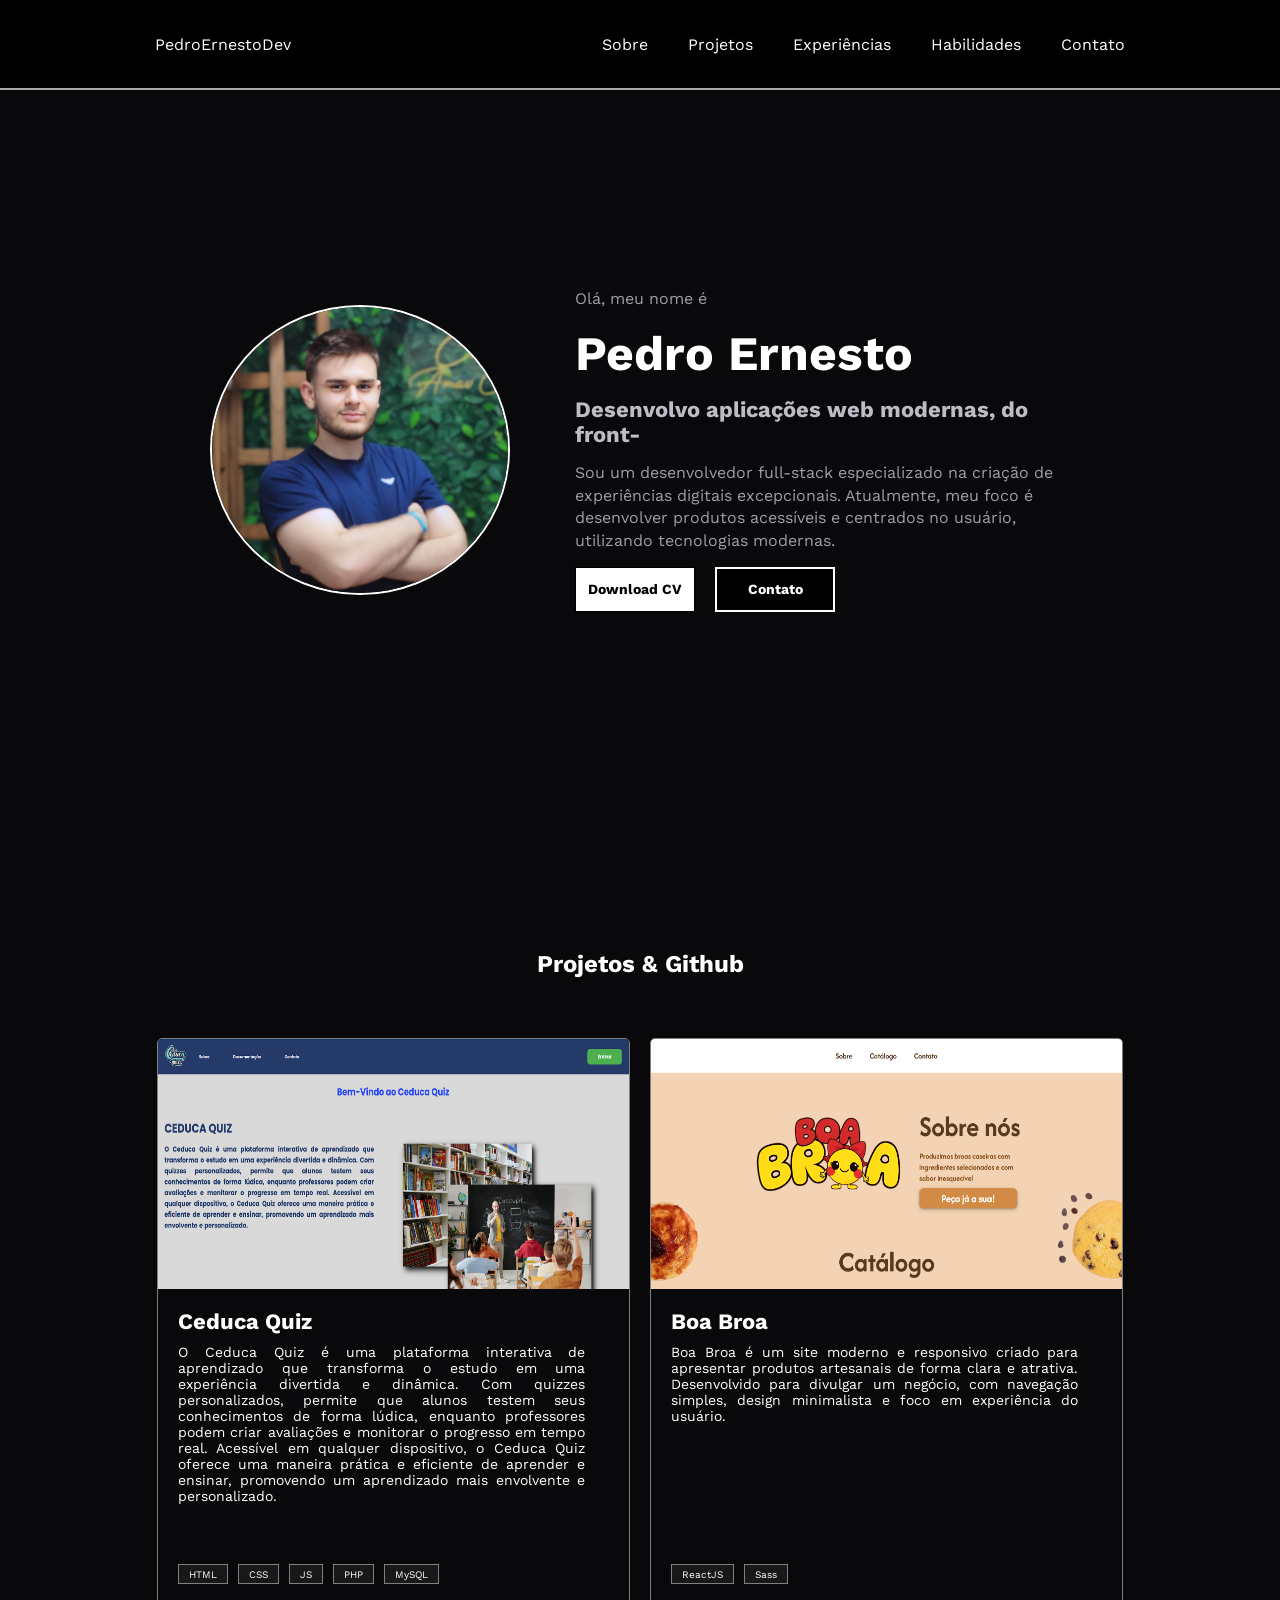
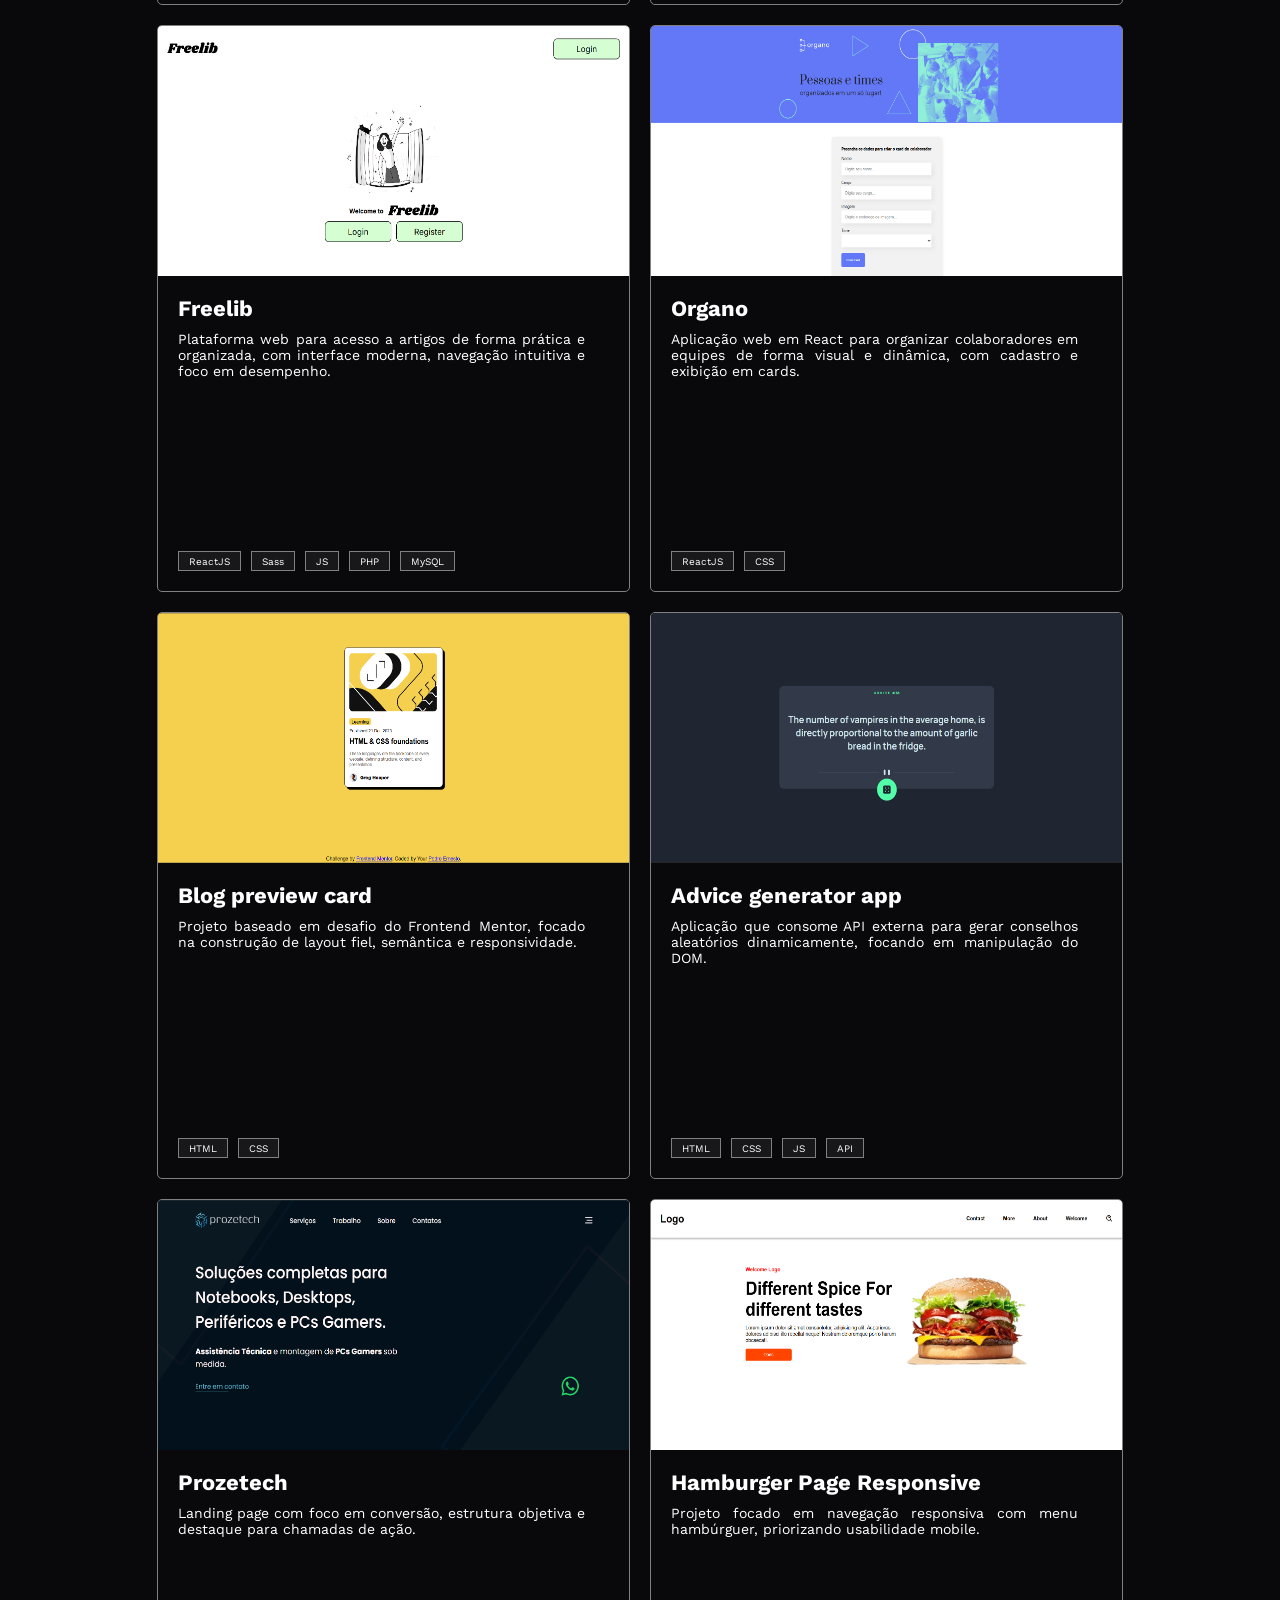
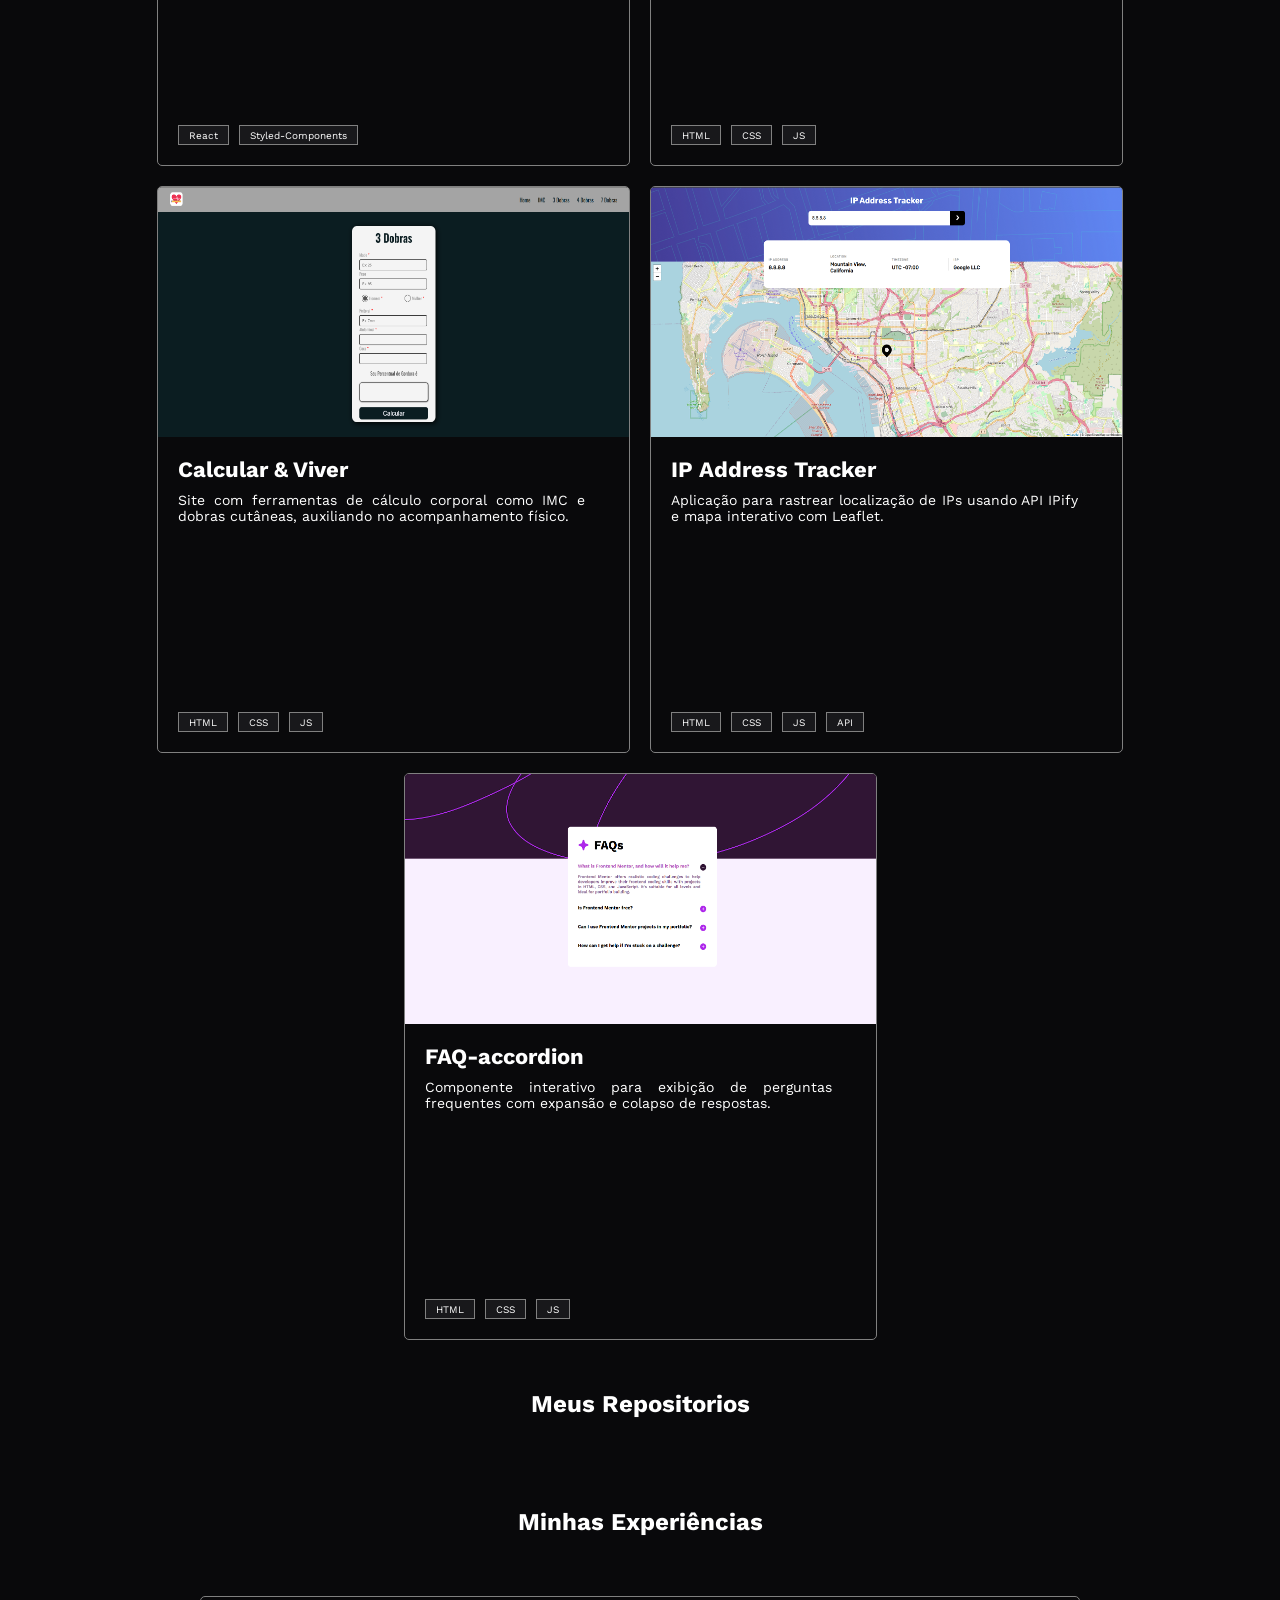
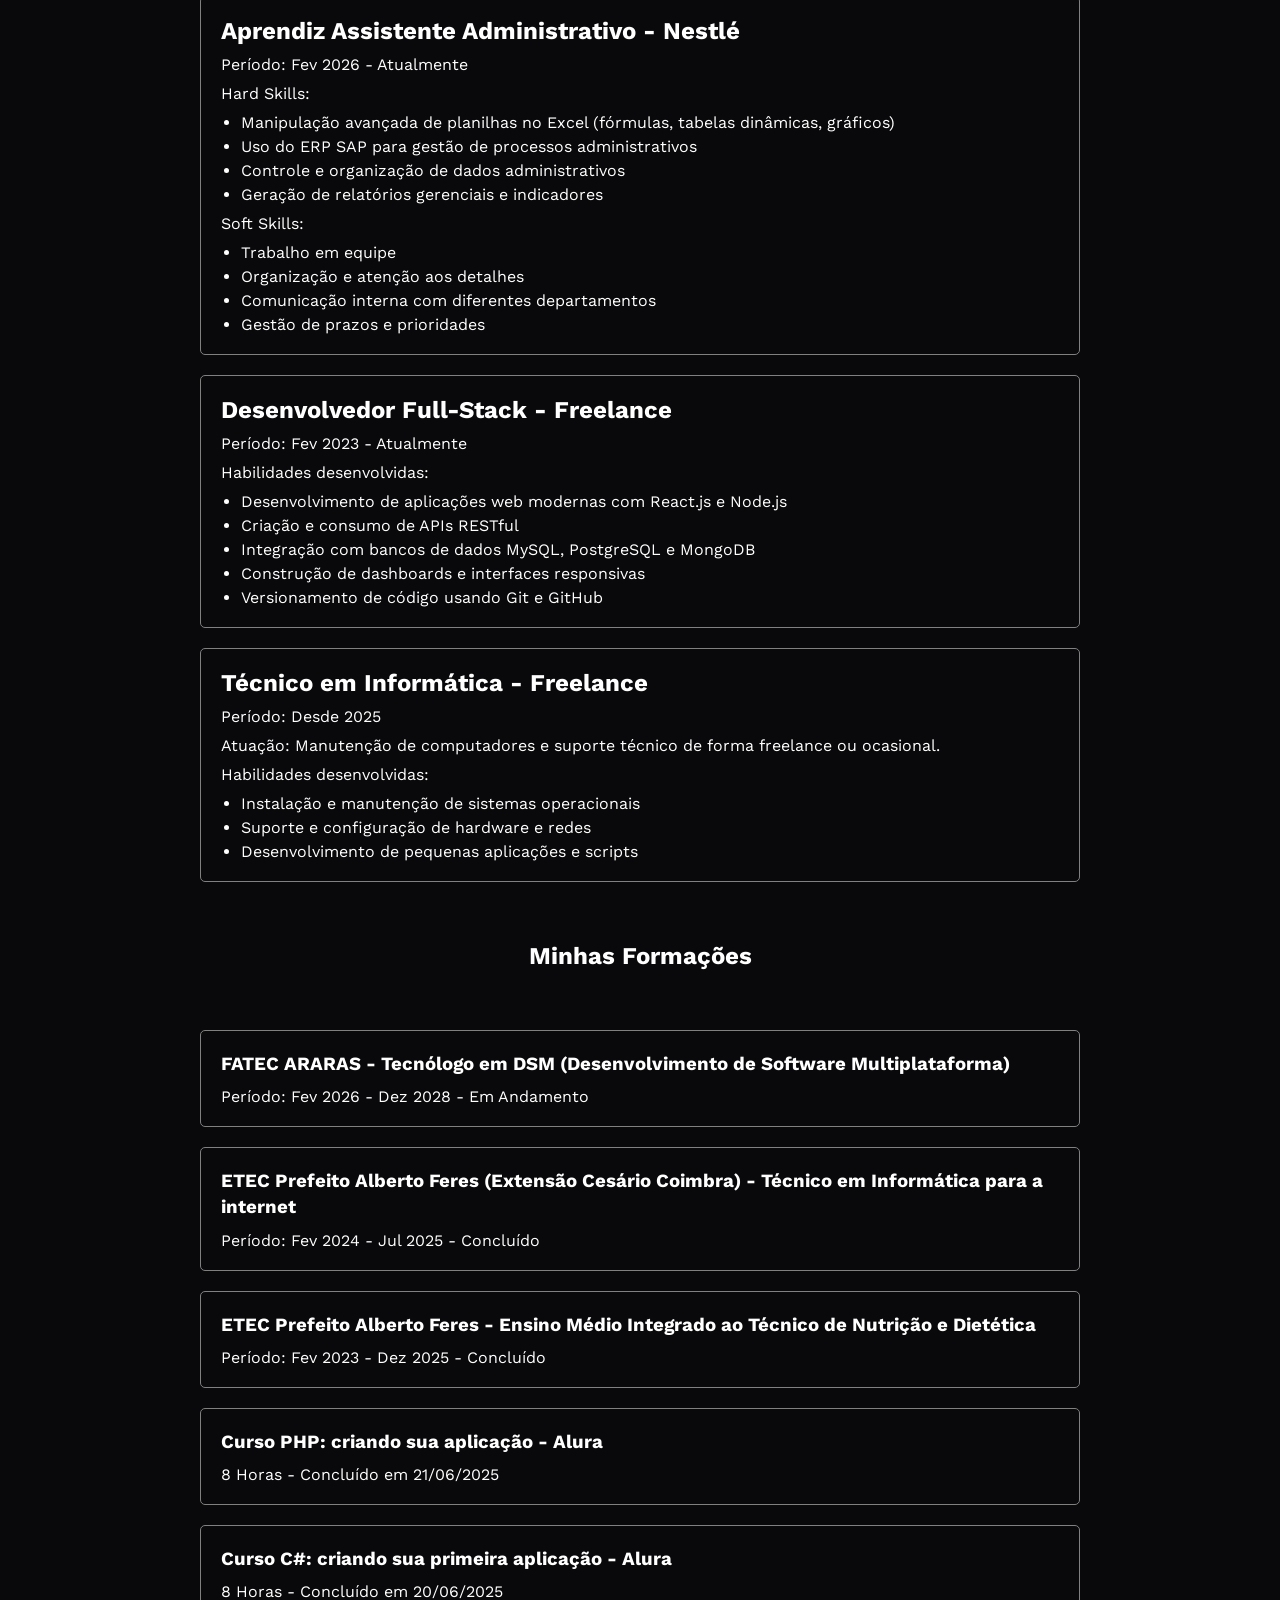
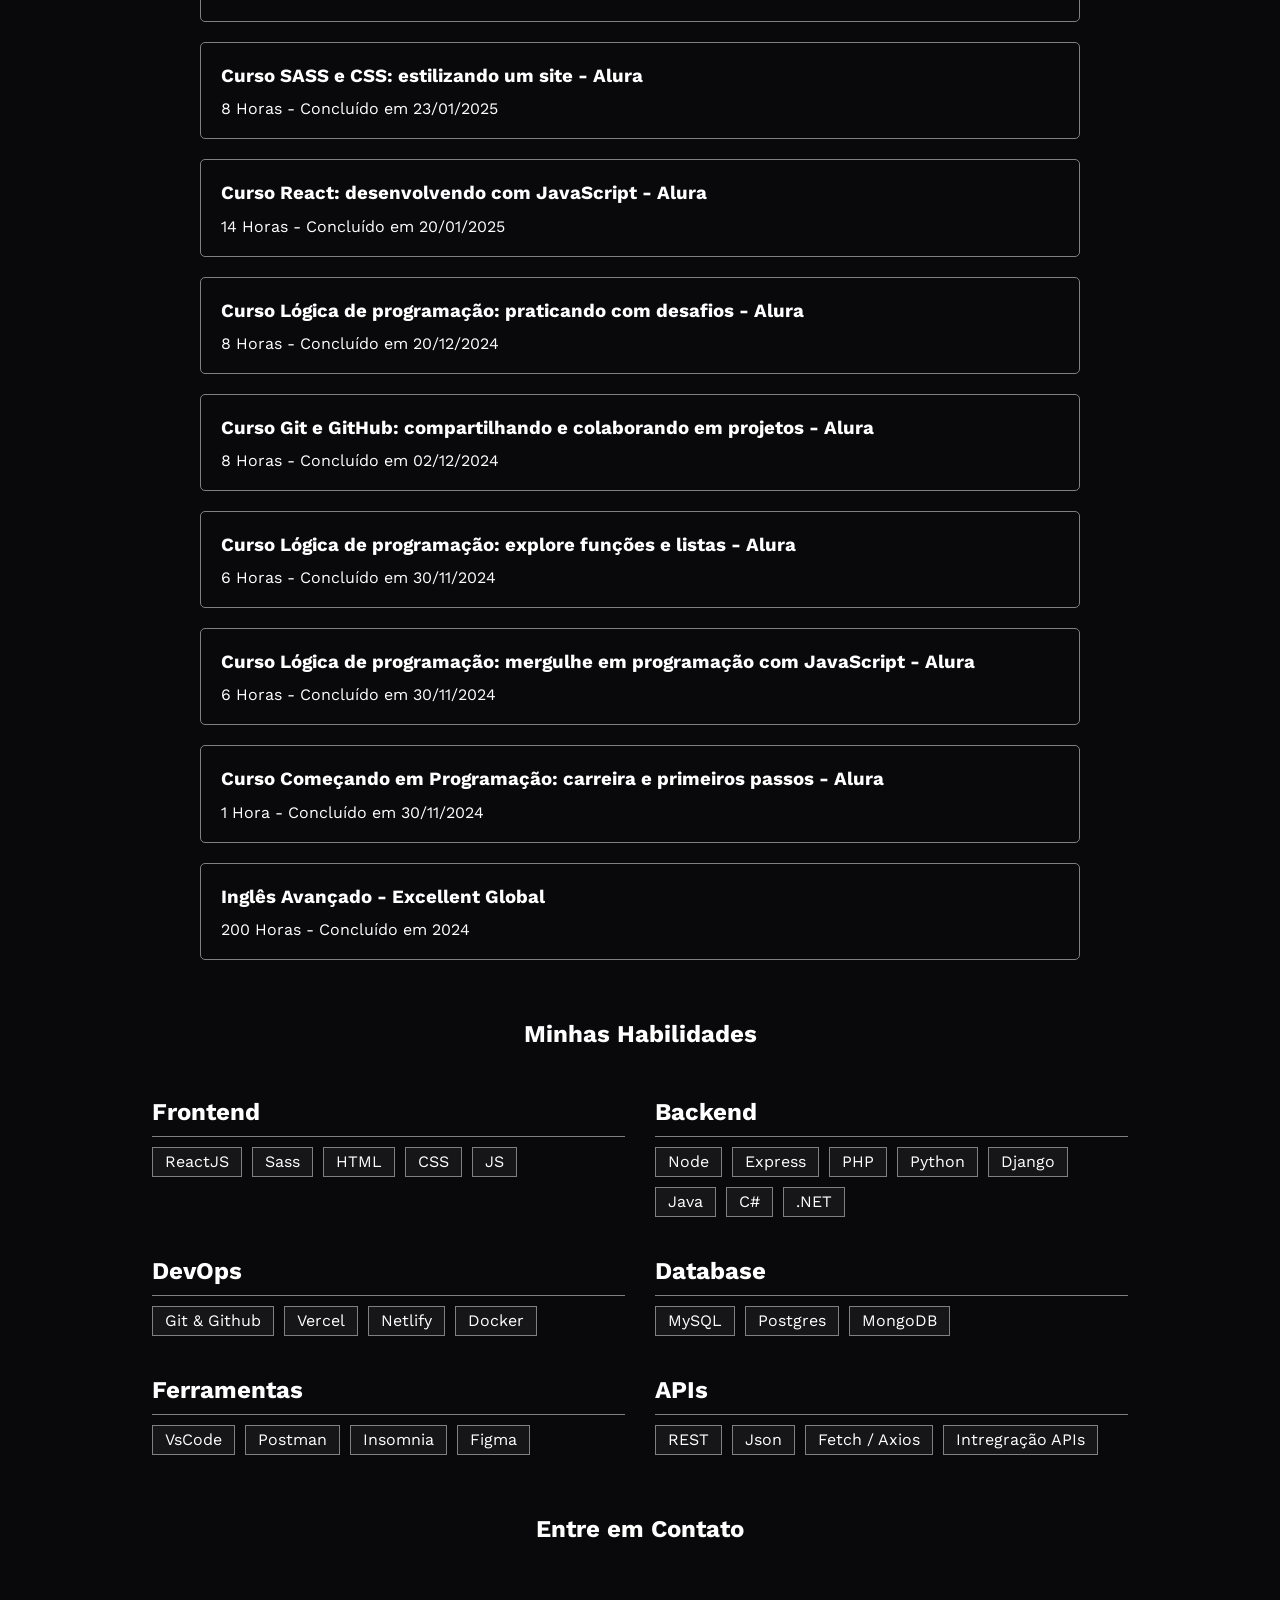
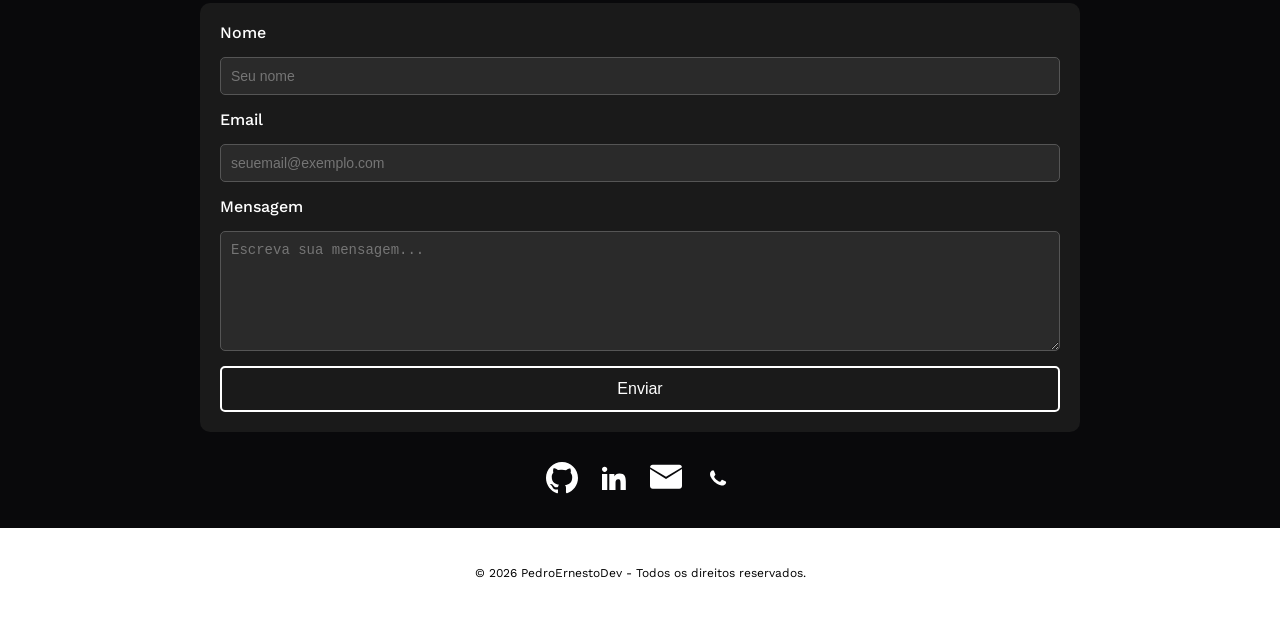
<file: index.html>
<!DOCTYPE html>
<html lang="pt-BR">
<head>
    <meta charset="UTF-8">
    <meta name="viewport" content="width=device-width, initial-scale=1.0">

    <title>Pedro Ernesto | Desenvolvedor Full Stack em Araras (React, Java, Node)</title>
    <meta name="description" content="Desenvolvedor Full Stack especializado em React, Java e Node.js. Criação de sistemas web modernos, APIs e interfaces responsivas. Veja meus projetos.">

    <meta name="keywords" content="Desenvolvedor Full Stack, React, Java, Node.js, Programador Araras, Portfólio Desenvolvedor">

    <meta name="author" content="Pedro Ernesto">

    <meta property="og:title" content="Pedro Ernesto | Desenvolvedor Full Stack">
    <meta property="og:description" content="Projetos em React, Java e Node.js. Confira meu portfólio.">
    <meta property="og:image" content="assets/foto-perfil.jpg">
    <meta property="og:type" content="website">

    <link rel="icon" href="assets/favicon.ico">

    <link rel="stylesheet" href="style.css">
</head>
<body>
    <header>
        <nav>
            <p>PedroErnestoDev</p>
            <ul class="pc-menu">
                <li><a href="#about">Sobre</a></li>
                <li><a href="#h2-projetos">Projetos</a></li>
                <li><a href="#h2-experiencias">Experiências</a></li>
                <li><a href="#h2-skills">Habilidades</a></li>
                <li><a href="#h2-contato">Contato</a></li>
            </ul>
            <div class="menu-hamburguer">
                <div class="slices"></div>
                <div class="slices"></div>
                <div class="slices"></div>
            </div>
            <ul class="mobile-menu">
                <li><a href="#about">Sobre</a></li>
                <li><a href="#h2-projetos">Projetos</a></li>
                <li><a href="#h2-experiencias">Experiências</a></li>
                <li><a href="#h2-skills">Habilidades</a></li>
                <li><a href="#h2-contato">Contato</a></li>
            </ul>
        </nav>
    </header>
    <main>
        <div id="about">
            <img src="assets/foto-perfil.jpg" alt="">
            <div id="container-frases-about">
                <p>Olá, meu nome é</p>
                <h1>Pedro Ernesto</h1>
                <h3 class="typing"></h3>
                <p>Sou um desenvolvedor full-stack especializado na criação de experiências digitais excepcionais. Atualmente, meu foco é desenvolver produtos acessíveis e centrados no usuário, utilizando tecnologias modernas.</p>
                <div class="container-botoes-frases">
                    <a href="assets/Curriculum Vitae - Pedro H. E. De Souza.pdf" download class="btn-cv">Download CV</a>
                    <a href="#h2-contato" class="btn-linkedin">Contato</a>
                </div>
            </div>
        </div>
        <h2 id="h2-projetos">Projetos & Github</h2>
        <div id="projetos">
        </div>
        <h2 id="#h2-repositorios">Meus Repositorios</h2>
        <div id="repos">
        </div>
        <h2 id="h2-experiencias">Minhas Experiências</h2>
        <div id="experiencias">
            <div class="container-experiencias">
                <h3>Aprendiz Assistente Administrativo - Nestlé</h3>
                <p>Período: Fev 2026 - Atualmente</p>
                <p>Hard Skills:</p>
                <ul>
                    <li>Manipulação avançada de planilhas no Excel (fórmulas, tabelas dinâmicas, gráficos)</li>
                    <li>Uso do ERP SAP para gestão de processos administrativos</li>
                    <li>Controle e organização de dados administrativos</li>
                    <li>Geração de relatórios gerenciais e indicadores</li>
                </ul>
                <p>Soft Skills:</p>
                <ul>
                    <li>Trabalho em equipe</li>
                    <li>Organização e atenção aos detalhes</li>
                    <li>Comunicação interna com diferentes departamentos</li>
                    <li>Gestão de prazos e prioridades</li>
                </ul>
            </div>
            <div class="container-experiencias">
                <h3>Desenvolvedor Full-Stack - Freelance</h3>
                <p>Período: Fev 2023 - Atualmente</p>
                <p>Habilidades desenvolvidas:</p>
                <ul>
                    <li>Desenvolvimento de aplicações web modernas com React.js e Node.js</li>
                    <li>Criação e consumo de APIs RESTful</li>
                    <li>Integração com bancos de dados MySQL, PostgreSQL e MongoDB</li>
                    <li>Construção de dashboards e interfaces responsivas</li>
                    <li>Versionamento de código usando Git e GitHub</li>
                </ul>
            </div>
            <div class="container-experiencias">
                <h3>Técnico em Informática - Freelance</h3>
                <p>Período: Desde 2025</p>
                <p>Atuação: Manutenção de computadores e suporte técnico de forma freelance ou ocasional.</p>
                <p>Habilidades desenvolvidas:</p>
                <ul>
                    <li>Instalação e manutenção de sistemas operacionais</li>
                    <li>Suporte e configuração de hardware e redes</li>
                    <li>Desenvolvimento de pequenas aplicações e scripts</li>
                </ul>
            </div>
        </div>
        <h2 id="h2-formacoes">Minhas Formações</h2>
        <div id="formacoes">
            <div class="container-formacoes">
                <h3>FATEC ARARAS - Tecnólogo em DSM (Desenvolvimento de Software Multiplataforma)</h3>
                <p>Período: Fev 2026 - Dez 2028 - Em Andamento</p>
            </div>

            <div class="container-formacoes">
                <h3>ETEC Prefeito Alberto Feres (Extensão Cesário Coimbra) - Técnico em Informática para a internet</h3>
                <p>Período: Fev 2024 - Jul 2025 - Concluído</p>
            </div>

            <div class="container-formacoes">
                <h3>ETEC Prefeito Alberto Feres - Ensino Médio Integrado ao Técnico de Nutrição e Dietética</h3>
                <p>Período: Fev 2023 - Dez 2025 - Concluído</p>
            </div>

            <div class="container-formacoes">
                <h3>Curso PHP: criando sua aplicação - Alura</h3>
                <p>8 Horas - Concluído em 21/06/2025</p>
            </div>

            <div class="container-formacoes">
                <h3>Curso C#: criando sua primeira aplicação - Alura</h3>
                <p>8 Horas - Concluído em 20/06/2025</p>
            </div>

            <div class="container-formacoes">
                <h3>Curso SASS e CSS: estilizando um site - Alura</h3>
                <p>8 Horas - Concluído em 23/01/2025</p>
            </div>

            <div class="container-formacoes">
                <h3>Curso React: desenvolvendo com JavaScript - Alura</h3>
                <p>14 Horas - Concluído em 20/01/2025</p>
            </div>

            <div class="container-formacoes">
                <h3>Curso Lógica de programação: praticando com desafios - Alura</h3>
                <p>8 Horas - Concluído em 20/12/2024</p>
            </div>

            <div class="container-formacoes">
                <h3>Curso Git e GitHub: compartilhando e colaborando em projetos - Alura</h3>
                <p>8 Horas - Concluído em 02/12/2024</p>
            </div>

            <div class="container-formacoes">
                <h3>Curso Lógica de programação: explore funções e listas - Alura</h3>
                <p>6 Horas - Concluído em 30/11/2024</p>
            </div>

            <div class="container-formacoes">
                <h3>Curso Lógica de programação: mergulhe em programação com JavaScript - Alura</h3>
                <p>6 Horas - Concluído em 30/11/2024</p>
            </div>

            <div class="container-formacoes">
                <h3>Curso Começando em Programação: carreira e primeiros passos - Alura</h3>
                <p>1 Hora - Concluído em 30/11/2024</p>
            </div>

            <div class="container-formacoes">
                <h3>Inglês Avançado - Excellent Global</h3>
                <p>200 Horas - Concluído em 2024</p>
            </div>
        </div>
        <h2 id="h2-skills">Minhas Habilidades</h2>
        <div id="skills">
            <div class="container-skills">
                <h3>Frontend</h3>
                <div class="container-langs-skills">
                    <div class="lang-skill">
                        <p>ReactJS</p>
                        <p>Sass</p>
                        <p>HTML</p>
                        <p>CSS</p>
                        <p>JS</p>
                    </div>
                </div>
            </div>
            <div class="container-skills">
                <h3>Backend</h3>
                <div class="container-langs-skills">
                    <div class="lang-skill">
                        <p>Node</p>
                        <p>Express</p>
                        <p>PHP</p>
                        <p>Python</p>
                        <p>Django</p>
                        <p>Java</p> 
                        <p>C#</p> 
                        <p>.NET</p> 
                    </div>
                </div>
            </div>
            <div class="container-skills">
                <h3>DevOps</h3>
                <div class="container-langs-skills">
                    <div class="lang-skill">
                        <p>Git & Github</p>
                        <p>Vercel</p>
                        <p>Netlify</p>
                        <p>Docker</p>
                    </div>
                </div>
            </div>
            <div class="container-skills">
                <h3>Database</h3>
                <div class="container-langs-skills">
                    <div class="lang-skill">
                        <p>MySQL</p>
                        <p>Postgres</p>
                        <p>MongoDB</p>
                    </div>
                </div>
            </div>
            <div class="container-skills">
                <h3>Ferramentas</h3>
                <div class="container-langs-skills">
                    <div class="lang-skill">
                        <p>VsCode</p>
                        <p>Postman</p>
                        <p>Insomnia</p>
                        <p>Figma</p>
                    </div>
                </div>
            </div>
            <div class="container-skills">
                <h3>APIs</h3>
                <div class="container-langs-skills">
                    <div class="lang-skill">
                        <p>REST</p>
                        <p>Json</p>
                        <p>Fetch / Axios</p>
                        <p>Intregração APIs</p>
                    </div>
                </div>
            </div>
        </div>
        <h2 id="h2-contato">Entre em Contato</h2>
        <div id="contato" class="container-contato">
                <form action="https://formspree.io/f/xwvwvkjo" method="POST" class="form-contato">
                    <label for="name">Nome</label>
                    <input type="text" id="name" name="name" placeholder="Seu nome" required>

                    <label for="email">Email</label>
                    <input type="email" id="email" name="_replyto" placeholder="seuemail@exemplo.com" required>

                    <label for="message">Mensagem</label>
                    <textarea id="message" name="message" placeholder="Escreva sua mensagem..." required></textarea>

                    <button type="submit">Enviar</button>
                </form>
                <div class="social-icons">
                    <!-- GitHub -->
                    <a href="https://github.com/PedroErnestoDev" target="_blank">
                        <svg viewBox="0 0 24 24"><path d="M12 0C5.37 0 0 5.37 0 12c0 5.3 3.438 9.8 8.207 11.387.6.113.793-.262.793-.583 0-.287-.012-1.244-.017-2.257-3.338.724-4.042-1.61-4.042-1.61-.546-1.387-1.333-1.756-1.333-1.756-1.09-.745.083-.729.083-.729 1.205.085 1.84 1.238 1.84 1.238 1.07 1.834 2.807 1.304 3.492.997.108-.775.418-1.304.762-1.604-2.665-.303-5.467-1.332-5.467-5.931 0-1.31.467-2.382 1.236-3.222-.124-.303-.536-1.523.117-3.176 0 0 1.008-.323 3.3 1.23A11.5 11.5 0 0112 5.803c1.02.005 2.045.138 3.003.404 2.29-1.554 3.296-1.23 3.296-1.23.656 1.653.244 2.873.12 3.176.77.84 1.235 1.912 1.235 3.222 0 4.61-2.807 5.625-5.48 5.921.43.37.823 1.096.823 2.207 0 1.594-.015 2.877-.015 3.268 0 .324.19.701.8.582C20.565 21.796 24 17.296 24 12c0-6.63-5.373-12-12-12z"/></svg>
                    </a>

                    <!-- LinkedIn -->
                    <a href="https://www.linkedin.com/in/pedro-ernesto-2781b2309" target="_blank">
                        <svg viewBox="0 0 24 24"><path d="M4.98 3.5C3.88 3.5 3 4.38 3 5.48s.88 1.98 1.98 1.98c1.1 0 1.98-.88 1.98-1.98S6.08 3.5 4.98 3.5zM3 8.98h3.96V21H3V8.98zM8.48 8.98h3.79v1.63h.05c.53-1 1.83-2.05 3.77-2.05 4.03 0 4.77 2.65 4.77 6.09V21h-3.96v-5.25c0-1.25-.02-2.86-1.74-2.86-1.75 0-2.02 1.37-2.02 2.78V21H8.48V8.98z"/></svg>
                    </a>

                    <!-- Gmail -->
                    <a href="mailto:ernestopedro284@gmail.com">
                        <svg viewBox="0 0 24 24"><path d="M12 12.713L0 5.25V18c0 1.104.896 2 2 2h20c1.104 0 2-.896 2-2V5.25l-12 7.463zM12 11L0 4V4c0-1.104.896-2 2-2h20c1.104 0 2 .896 2 2v0l-12 7z"/></svg>
                    </a>

                    <!-- WhatsApp -->
                    <a href="https://wa.me/19999712966?text=Olá, Tudo Bem?, Vi o seu portfólio e queria conversar com você." target="_blank">
                        <svg viewBox="0 0 24 24"><path d="M17.472 14.382c-.297-.149-1.758-.867-2.03-.967-.272-.099-.47-.148-.669.15-.198.297-.767.966-.94 1.164-.173.198-.347.223-.644.074-.297-.149-1.255-.462-2.39-1.475-.883-.788-1.48-1.761-1.653-2.059-.173-.297-.018-.458.13-.606.134-.133.297-.347.446-.52.149-.173.198-.297.297-.495.099-.198.05-.372-.025-.521-.074-.149-.669-1.611-.916-2.206-.242-.579-.487-.5-.669-.51l-.571-.01c-.198 0-.52.074-.792.372s-1.04 1.016-1.04 2.479 1.065 2.876 1.213 3.074c.149.198 2.095 3.2 5.077 4.487.709.306 1.26.489 1.69.625.71.227 1.356.195 1.87.118.57-.085 1.758-.719 2.006-1.413.248-.694.248-1.29.173-1.414-.074-.124-.272-.198-.57-.347z"/></svg>
                    </a>
                </div>
            </div>
        </div>
    </main>
    <footer>
        <p>&copy; <span id="span-data"></span> PedroErnestoDev - Todos os direitos reservados.</p>
    </footer>
    <script src="main.js"></script>
</body>
</html>
</file>
<file: style.css>
@import url('https://fonts.googleapis.com/css2?family=Archivo+Black&family=Bricolage+Grotesque:opsz,wght@12..96,200..800&family=Cormorant+Garamond:ital,wght@0,300..700;1,300..700&family=Sora:wght@100..800&family=Work+Sans:ital,wght@0,100..900;1,100..900&display=swap');

*{
    box-sizing: border-box;
    margin: 0;
    padding: 0;
}

html{
    scroll-behavior: smooth;
}

body{
    min-height: 100vh;
    display: flex;
    flex-direction: column;
    background-color: #09090B;
    color: white;
    font-family: "Work Sans", Arial, Helvetica, sans-serif;
}


footer{
    margin-top: auto;
    height: 10vh;
    width: 100vw;
    display: flex;
    align-items: center;
    justify-content: center;
    background-color: white;
    color: black;

    p{
        font-size: 12px;
    }
}

nav{
    display: flex;
    align-items: center;
    justify-content: space-around;
    height: 10vh;
    border-bottom: 2px solid rgba(255, 255, 255, 0.664);

    position: fixed;
    top: 0;
    left: 0;
    width: 100%;
    z-index: 1000;
    background-color: black;
}

.menu-hamburguer{
    display: none;
    flex-direction: column;
    row-gap: 4px;
    cursor: pointer;


    .slices{
        height: 3px;
        width: 30px;
        border-radius: 2px;
        background-color: white;
        transition: all .35s ease;
    }
}

.menu-active .slices:nth-child(1){
    transform: translateY(7px) rotate(45deg);
}

.menu-active .slices:nth-child(2){
    opacity: 0;
}

.menu-active .slices:nth-child(3){
    transform: translateY(-7px) rotate(-45deg);
}

.mobile-menu{
    display: none;
    position: absolute;
    top: 80px;
    height: 200px;
    list-style: none;
    width: 100vw;
    flex-direction: column;
    display: none;
    row-gap: 20px;
    background: rgba(0, 0, 0, 0.733);
    backdrop-filter: blur(10px);
    padding: 10px;

    a{
        text-decoration: none;
        color: white;
    }
}

.mobile-menu-activated{
    display: flex;
}

.menu-hamburguer:hover .slices{
    background-color: #cfcfcf;
}

.pc-menu {
    display: flex;
    list-style: none;
    column-gap: 40px;

    a{
        text-decoration: none;
        color: white;
    }
}

.pc-menu li {
    position: relative;
    cursor: pointer;
}

/* barrinha escondida */
.pc-menu li::after {
    content: "";
    position: absolute;
    left: 0;
    bottom: -5px;

    width: 100%;
    height: 2px;
    background-color: white;

    transform: scaleX(0);
    transform-origin: left;
    transition: transform 0.3s ease;
}

/* hover */
.pc-menu li:hover::after {
    transform: scaleX(1);
}

#h2-repositorios, #h2-experiencias, #h2-projetos, #h2-skills, #h2-formacoes, #h2-contato{
    margin: 50px 0px 50px 0px;
}

#repos{
    width: 100vw;
    display: flex;
    flex-wrap: wrap;
    justify-content: center;
    row-gap: 20px;
    column-gap: 20px;
    padding: 10px 10px;
}

.repo-card{
    border-radius: 3px;
    display: flex;
    flex-direction: column;
    border: 1px solid rgb(87, 87, 87);
    padding: 10px;
    height: auto;
    max-height: 100px;
    cursor: pointer;
    transition: 0.2s;
    font-size: 12px;
    row-gap: 10px;
    max-width: 450px;
    width: 100%;

    img{
        height: 15px;
        width: 15px;
    }

    h3{
        display: flex;
        flex-direction: row;
        align-items: center;
        column-gap: 5px;
    }
}

.repo-card:hover{
    border: 1px solid rgb(255, 255, 255);
}

#about{
    width: 100vw;
    height: 100vh;
    display: flex;
    flex-direction: row;
    justify-content: center;
    column-gap: 60px;
    align-items: center;

    img{
        width: 300px;
        height: 290px;
        border-radius: 50%;
        border: 2px solid rgb(255, 255, 255);
        
    }

    h1{
        font-size: 48px;
    }

    p{
        color: #9F9FA9;
        line-height: 1.4;
    }

    h3{
        color: #bdbdc5;
        font-size: 22px;
    }
}

#container-frases-about{
    width: 500px;
    display: flex;
    flex-direction: column;
    padding: 5px;
    row-gap: 15px;
}

.container-botoes-frases{
    display: flex;
    flex-direction: row;
    column-gap: 20px;
}

.container-botoes-frases > a:nth-of-type(1){
    display: flex; /* mantém o centralizado */
    align-items: center;
    justify-content: center;

    border: 1px solid black;
    font-size: 14px;
    font-weight: 700;
    text-decoration: none;
    color: black;
    background-color: white;
    height: 45px;
    width: 120px;
}

.container-botoes-frases > a:nth-of-type(2){
    display: flex; /* mantém o centralizado */
    align-items: center;
    justify-content: center;

    border: 2px solid white;
    font-size: 14px;
    font-weight: bold;
    text-decoration: none;
    color: white;
    background-color: black;
    height: 45px;
    width: 120px;
}

.container-botoes-frases > a:nth-of-type(1):hover{
    background-color: rgb(190, 190, 190);
}

.container-botoes-frases > a:nth-of-type(2):hover{
    background-color: rgb(32, 32, 32);
}

main{
    margin-bottom: 20px;

    h2{
        text-align: center;
        margin-top: 20px;
        margin-bottom: 20px;
    }
}

#projetos{
    width: 100vw;
    padding: 10px;
    display: flex;
    flex-direction: row;
    flex-wrap: wrap;
    justify-content: center;
    row-gap: 20px;
    column-gap: 20px;
    margin-bottom: 40px;
}

.card-projects{
    display: flex;
    flex-direction: column;
    width: 473px;
    height: auto;
    border: 1px solid gray;
    transition: 0.2s;
    cursor: pointer;
    border-radius: 5px;
    
    .img-card{
        height: 250px;
        width: 100%;
        border-radius: 3.5px 3.5px 0px 0px;
    }

    .container-paragrafo{
        height: 150px;
    }

    .container-paragrafo p{
            font-size: 14px;
        }
    }

    .container-dados-card{
        display: flex;
        flex-direction: column;
        padding: 20px 20px;
        text-align: justify;
        width: 95%;

        flex: 1;

        justify-content: center; /* vertical */
        align-items: center;     /* horizontal */

        row-gap: 10px;

        h3{
            font-size: 22px;
            align-self: flex-start;
            text-align: left;
            width: 100%;
        }

        p{
            font-size: 12px;
        }
    
        .container-languages{
            display: flex;
            flex-direction: row;
            width: 100%;
            column-gap: 10px;
            margin-top: 60px;

            .langs{
                height: 20px;
                width: auto;
                padding: 0px 10px;
                font-size: 12px;
                background-color: #18181B;
                border: 1px solid gray;
                display: flex;
                align-items: center;
                justify-content: center;

                p{
                    font-size: 10px;
                }
            }

            .langs:hover{
                cursor: pointer;
                border-color: white;
            }
        }
    }

.card-projects:hover{
    border-color: white;
}

#skills {
    width: 100%;
    display: flex;
    flex-wrap: wrap;
    justify-content: center;
    gap: 30px;
    padding: 0 20px;
}

.container-skills {
    flex: 1 1 450px; /* base flexível */
    max-width: 473px; /* evita crescer demais */
    justify-content: left;


    h3 {
        border-bottom: 1px solid gray;
        padding-bottom: 10px;
        font-weight: bold;
        font-size: 24px;
    }
}

.lang-skill {
    padding: 10px 0;
    display: flex;
    column-gap: 10px;
    row-gap: 10px;
    max-width: 600px;
    flex-wrap: wrap;
    justify-content: left;
}

.lang-skill p {
    display: inline-flex; /* importante */
    align-items: center;
    justify-content: center;

    border: 1px solid gray;
    height: 30px;
    padding: 0 12px;
    width: auto;

    background-color: #9f9fa917;

    cursor: pointer;
}

.lang-skill p:hover{
    border-color: white;
}

#experiencias {
    max-width: 900px;          /* largura máxima */
    margin: 0 auto;            /* centraliza horizontalmente */
    display: flex;
    flex-direction: column;
    row-gap: 20px;
    padding: 10px;
}

#experiencias .container-experiencias {
    display: flex;
    flex-direction: column;
    row-gap: 10px;
    padding: 20px;
    border-radius: 5px;
    border: 1px solid grey; /* opcional para destacar cada experiência */
    transition: 0.3s ease;
    cursor: pointer;

    h3{
        font-weight: bold;
        font-size: 24px;
    }
}

#experiencias .container-experiencias:hover{
    border: 1px solid white;
}

#experiencias .container-experiencias ul {
    list-style: disc;   /* bolinhas visíveis */
    padding-left: 20px; /* recuo das bolinhas */
    margin: 0;
    display: flex;
    flex-direction: column;
    row-gap: 5px;
}

#formacoes{
    max-width: 900px;
    display: flex;
    margin: 0 auto;  
    flex-direction: column;
    row-gap: 20px;
    padding: 10px;
    
    .container-formacoes{
        margin: 0 auto;
        padding: 20px;
        border-radius: 5px;
        border: 1px solid grey; /* opcional para destacar cada experiência */
        transition: 0.3s ease;
        cursor: pointer;
        display: flex;
        flex-direction: column;
        row-gap: 10px;
        width: 100%;

        h3{
            line-height: 1.4;
        }
    }

    .container-formacoes:hover{
        border-color: white;
    }
}

.form-contato {
    display: flex;
    flex-direction: column;
    gap: 15px;
    width: 100%;
    margin: 0 auto 30px auto; /* centraliza e dá margem inferior */
    padding: 20px;
    background-color: #1a1a1a; /* fundo escuro */
    border-radius: 10px;
}

.form-contato label {
    color: white;
    font-weight: 500;
}

.form-contato input,
.form-contato textarea {
    padding: 10px;
    border: 1px solid #555;
    border-radius: 5px;
    background-color: #2a2a2a;
    color: white;
    font-size: 14px;
    resize: vertical;
}

.form-contato textarea {
    min-height: 120px;
}

.form-contato button {
    background-color: rgba(0, 0, 0, 0);
    color: white;
    padding: 12px;
    border: 2px solid white;
    border-radius: 5px;
    font-size: 16px;
    cursor: pointer;
    transition: background 0.3s;
}

.form-contato button:hover {
    background-color: black;
    color: white;
}

.social-icons {
    display: flex;
    gap: 20px; /* espaçamento entre os ícones */
    justify-content: center; /* centraliza horizontalmente */
    align-items: center;
}

/* Estilo dos ícones SVG */
.social-icons svg {
    width: 32px; /* tamanho do ícone */
    height: 32px;
    fill: white; /* cor branca */
    transition: transform 0.2s, fill 0.2s;
    cursor: pointer;
}

/* Efeito hover */
.social-icons svg:hover {
    fill: grey; /* muda cor no hover */
}

.container-contato{
    max-width: 900px;
    display: flex;
    padding: 10px;
    flex-direction: column;
    justify-content: center;
    margin: 0 auto;

    p{
        text-align: center;
        margin-bottom: 30px;
    }
}

@media (max-width: 1080px) {
    main{
        margin-top: 10vh;
    }

    .menu-hamburguer{
        display: flex;
    }

    .pc-menu{
        display: none;
    }

    #about {
        display: flex;
        flex-direction: column;
        align-items: center;      /* centraliza horizontal */
        justify-content: center;  /* centraliza vertical */
        text-align: center;
        row-gap: 30px;
    }

    #container-frases-about {
        width: 100%;
        text-align: left;

        p{
            text-align: justify;
        }
    }
}
</file>
